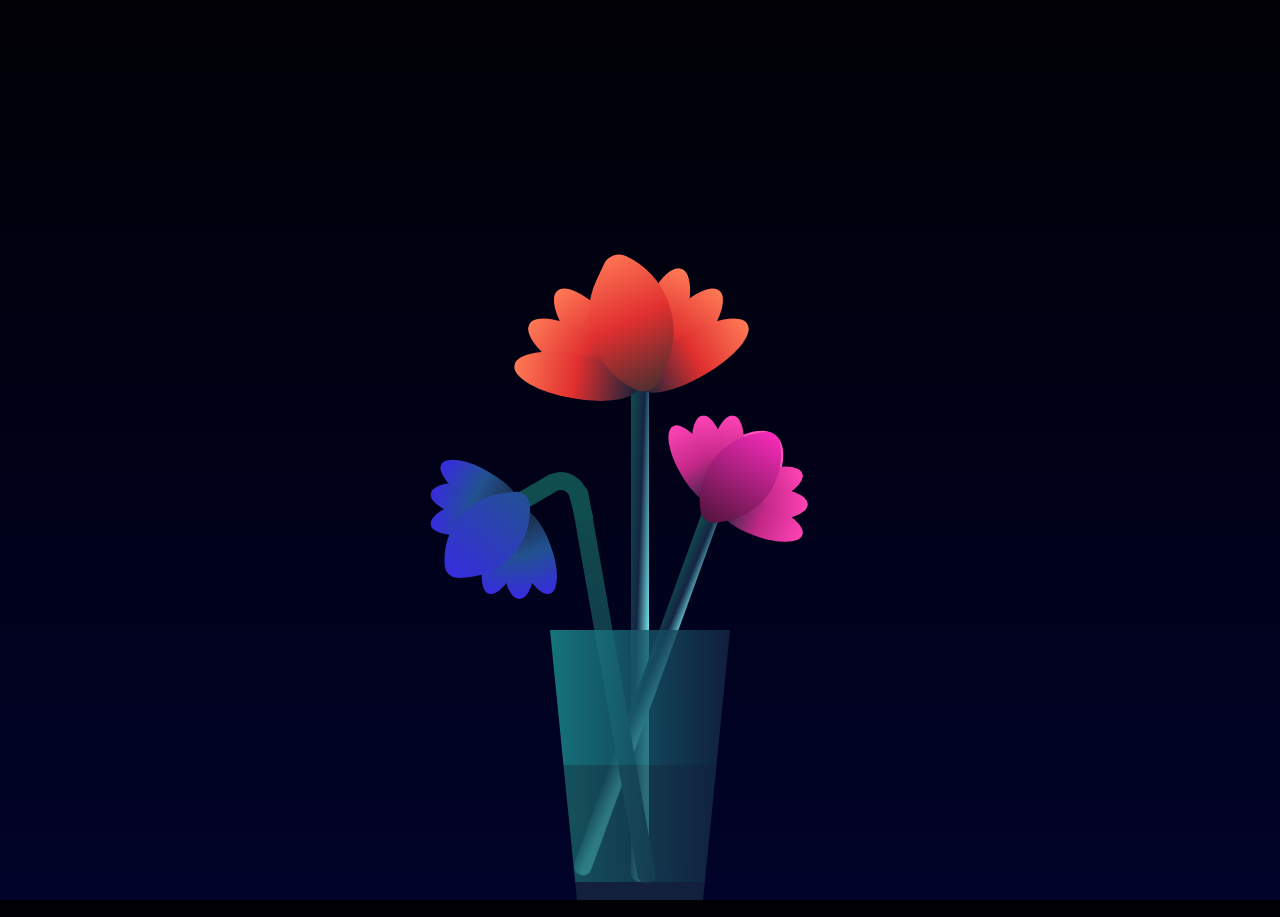
<file: Act1.html>
<!DOCTYPE html>
<html lang="en">
<head>
    <meta charset="UTF-8">
    <meta name="viewport" content="width=device-width, initial-scale=1.0">
    <title>For you</title>
    <style>
        *,
*::after,
*::before{
    padding: 0;
    margin: 0;
    box-sizing: border-box;
}

:root{
    --color-bg: linear-gradient(to top,#010329,#000005);
    --color-glass:linear-gradient(to left,#142544,#1a9092);
    --color-water:linear-gradient(to left,#142544,#1b6d6e);
}

body{
    background-image:var(--color-bg);
    min-height: 100vh;
    display: flex;
    justify-content: center;
    align-items:flex-end;
    overflow: hidden;
}

.flower{
    position: relative;
}

.flower__glass{
    width:20vmin;
    height: 30vmin;
    background-image: var(--color-glass);
    clip-path: polygon(0 0, 100% 0, 85% 100%, 15% 100%);
    opacity: .8;
    position: relative;
}

.flower__glass::after{
    content: '';
    position: absolute;
    bottom: 0;
    left: 0;
    background-color: #182843;
    width: 100%;
    height: 2vmin;
}

.flower__glass::before{
    content: '';
    position: absolute;
    bottom: 0;
    left: 0;
    background-image: var(--color-water);
    width: 100%;
    height: 15vmin;
}

.f-wrapper{
    position: absolute;
    left: 45%;
    bottom: 2vmin;
}

.f-wrapper--2{
    left: 50%;
    bottom: 5%;
    transform-origin: 10% left;
    transform: rotate(20deg);
}

.f-wrapper--3{
    left: 30%;
    bottom: 5%;
    transform-origin: 10% left;
    transform: rotate(-10deg);
}

.f-wrapper--3 .flower__line{
    height: 45vmin;
    position: relative;
}

.f-wrapper--3 .flower__line::after{
    content: '';
    position: absolute;
    left:0;
    top: 0;
    width: 6vmin;
    height: 6vmin;
    transform: translate(-69%,-30%) rotate(-5deg);
    border-radius:10vmin 10vmin 0 0;
    border: 2vmin solid  #104d4e;
    border-bottom: transparent;
    border-left: transparent;
}

.f-wrapper--3 .flower__line::before{
    content: '';
    position: absolute;
    left:-40%;
    top: -1%;
    width: 6vmin;
    height: 2vmin;
    transform-origin: right;
    transform: translate(-100%,-80%) rotate(-20deg);
    background-color: #104d4e;
    border-radius: 2vmin;
}

.f-wrapper--3 .flower__line{
    background-image: linear-gradient(to top,#142544,#104d4e);
}


.f-wrapper--2 .flower__line{
    height: 45vmin;
}

.f-wrapper--2 .f{
    transform: translateX(-50%) rotate(20deg);
}

.f-wrapper--3 .f{
    transform: translate(-350%,-50%) rotate(-120deg);
}

.f-wrapper--2 .flower__leaf:not(:first-child){
    width: 3.8vmin;
    height: 10vmin;
    background-image: linear-gradient(to bottom, #ff43b6 ,#c22887, #1a233a 99%);
}

.f-wrapper--3 .flower__leaf:not(:first-child){
    width: 3.8vmin;
    height: 10vmin;
    background-image: linear-gradient(to bottom, #372be0 ,#225291, #1a233a 99%);
}

.f-wrapper--3 .flower__leaf--1{
    width: 8vmin;
    height: 10vmin;
    bottom: 2vmin;
    background-color: #3073f0;
}

.f-wrapper--2 .flower__leaf--1{
    width: 8vmin;
    height: 10vmin;
    bottom: 2vmin;
    background-color: #ff52ba;
}

.f-wrapper--2 .f .flower__leaf--8{
    width: 10vmin;
    height: 9vmin;
    bottom: 3vmin;
    left: -30%;
    transform: rotate(-50deg);
    background-image: linear-gradient(to left bottom, #ff2cc0 ,#4d1337);;
}

.f-wrapper--3 .f .flower__leaf--8{
    width: 10vmin;
    height: 9vmin;
    left: -10% !important;
    background-image: linear-gradient(to left bottom, #372be0 ,#225291);;
}

.flower__line{
    width: 2vmin;
    height: 56vmin;
    background-image: linear-gradient(to left top,#82fdff 20%,#142544,#104d4e);
    border-radius: 4vmin;
}

.f{
    position: absolute;
    top: 1vmin;
    left: 50%;
    transform: translateX(-50%) rotate(-10deg);
    width: 2vmin;
    height: 2vmin;
}


.flower__leaf{
    position: absolute;
    left: 50%;
    bottom: 2vmin;
    transform: translateX(-50%);
    width: 5vmin;
    height: 14vmin;
    background-image: linear-gradient(to bottom, #ff7a56 ,#e02f2f, #1a233a 99%);

    clip-path: ellipse(50% 50% at 50% 50%);
    transform-origin: center bottom;
    animation: open-flower 2s 1s backwards;
}

.flower__leaf--1{
    width: 10vmin;
    height: 12vmin;
    bottom: 3vmin;
    border-radius: 50% 50% 50% 50% / 80% 80% 20% 20%;
    background-color: #f85e17;
    background-image: none;
    animation: open-flowe--middle  1.4s 1s backwards;
}

.flower__leaf--2{
    transform: translateX(-50%) rotate(-30deg);
}
.flower__leaf--3{
    transform: translateX(-50%) rotate(-50deg);
}
.flower__leaf--4{
    transform: translateX(-50%) rotate(-70deg);
}

.flower__leaf--5{
    transform: translateX(-50%) rotate(30deg);
}

.flower__leaf--6{
    transform: translateX(-50%) rotate(50deg);
}

.flower__leaf--7{
    transform: translateX(-50%) rotate(70deg);
}

.flower__leaf--8{
    width: 13vmin;
    height: 11vmin;
    bottom: 6vmin;
    left: -30%;
    border-radius: none;
    clip-path: none;
    border-radius: 10vmin 2vmin 10vmin 2vmin;
    transform: rotate(-55deg);
    background-image: linear-gradient(to left bottom, #ff7a56 ,#e02f2f,#492f2f 98%);
}

.flower__fall-down--yellow{
    animation: flower-fall-down-yellow  8s 1.2s linear forwards;
}

.flower__fall-down--pink{
    animation: flower-fall-down-pink  5s 1.2s linear forwards;
}

.flower__fall-down--purple{
    bottom: 4vmin;
    animation:flower-fall-down-purple  6s 1.2s linear forwards, flower-falling 6s 7.2s linear infinite;
}


@keyframes open-flower{
        0%{
            transform:  translateX(-50%) rotate(0);
        }
}

@keyframes open-flowe--middle {
    0%{
        opacity: 0;
        transform: translateX(-50%) scale(0);
    }
}

@keyframes flower-fall-down-pink {

    0%{
        transform: rotate(-55deg);
    }

    50%{
        transform: rotateX(-100deg);
    }

    100%{
        transform:translate(2vmin,28vmin);
    }

}

@keyframes flower-fall-down-yellow {

    0%{
        transform: rotate(-55deg);
    }

    50%{
        bottom: 3vmin;
        transform: rotateX(-100deg);
    }

    100%{
        transform:translate(2vmin,70vmin) rotate(150deg);
    }

}

@keyframes flower-fall-down-purple {

    0%{
        transform: rotate(-50deg);
    }

    25%{
        bottom: 1vmin ;
        transform: rotateX(-100deg);
        perspective: 0px;
    }

    50%{
        perspective: 0px;
        transform:translate(-30vmin,2vmin) rotate(90deg);
    }

    75%{
        perspective: 0px;
        transform:translate(-34vmin,-2vmin);
    }

    100%{
        transform-origin: center;
        transform:translate(-34vmin,-2vmin) rotateY(-80deg) rotateX(35deg);
    }

}

@keyframes flower-falling {
    0%,100%{
        transform-origin: center;
        transform:translate(-34vmin,-2vmin) rotateY(-80deg) rotateX(35deg);
    }

    25%{
        transform-origin: center;
        transform:translate(-34.4vmin,-2vmin) rotateY(-84deg) rotateX(35deg);
    }

    50%{
        transform-origin: center;
        transform:translate(-32vmin,-4.2vmin) rotateY(-80deg) rotateX(35deg);
    }

    75%{
        transform-origin: center;
        transform:translate(-36vmin,1.1vmin) rotateY(-80deg) rotateX(35deg);
    }
}

    </style>
</head>
<body>
<div class="flower">
    <div class="f-wrapper">
        <div class="flower__line"></div>
        <div class="f">
            <div class="flower__leaf flower__leaf--1"></div>
            <div class="flower__leaf flower__leaf--2"></div>
            <div class="flower__leaf flower__leaf--3"></div>
            <div class="flower__leaf flower__leaf--4"></div>
            <div class="flower__leaf flower__leaf--5"></div>
            <div class="flower__leaf flower__leaf--6"></div>
            <div class="flower__leaf flower__leaf--7"></div>
            <div class="flower__leaf flower__leaf--8 flower__fall-down--yellow"></div>
        </div>
    </div>

    <div class="f-wrapper f-wrapper--2">
        <div class="flower__line"></div>
        <div class="f">
            <div class="flower__leaf flower__leaf--1"></div>
            <div class="flower__leaf flower__leaf--2"></div>
            <div class="flower__leaf flower__leaf--3"></div>
            <div class="flower__leaf flower__leaf--4"></div>
            <div class="flower__leaf flower__leaf--5"></div>
            <div class="flower__leaf flower__leaf--6"></div>
            <div class="flower__leaf flower__leaf--7"></div>
            <div class="flower__leaf flower__leaf--8 flower__fall-down--pink"></div>
        </div>
    </div>

    <div class="f-wrapper f-wrapper--3">
        <div class="flower__line"></div>
        <div class="f">
            <div class="flower__leaf flower__leaf--1"></div>
            <div class="flower__leaf flower__leaf--2"></div>
            <div class="flower__leaf flower__leaf--3"></div>
            <div class="flower__leaf flower__leaf--4"></div>
            <div class="flower__leaf flower__leaf--5"></div>
            <div class="flower__leaf flower__leaf--6"></div>
            <div class="flower__leaf flower__leaf--7"></div>
            <div class="flower__leaf flower__leaf--8 flower__fall-down--purple"></div>
        </div>
    </div>
    <div class="flower__glass"></div>
</div>

    
</body>
</html>
</html>
</file>
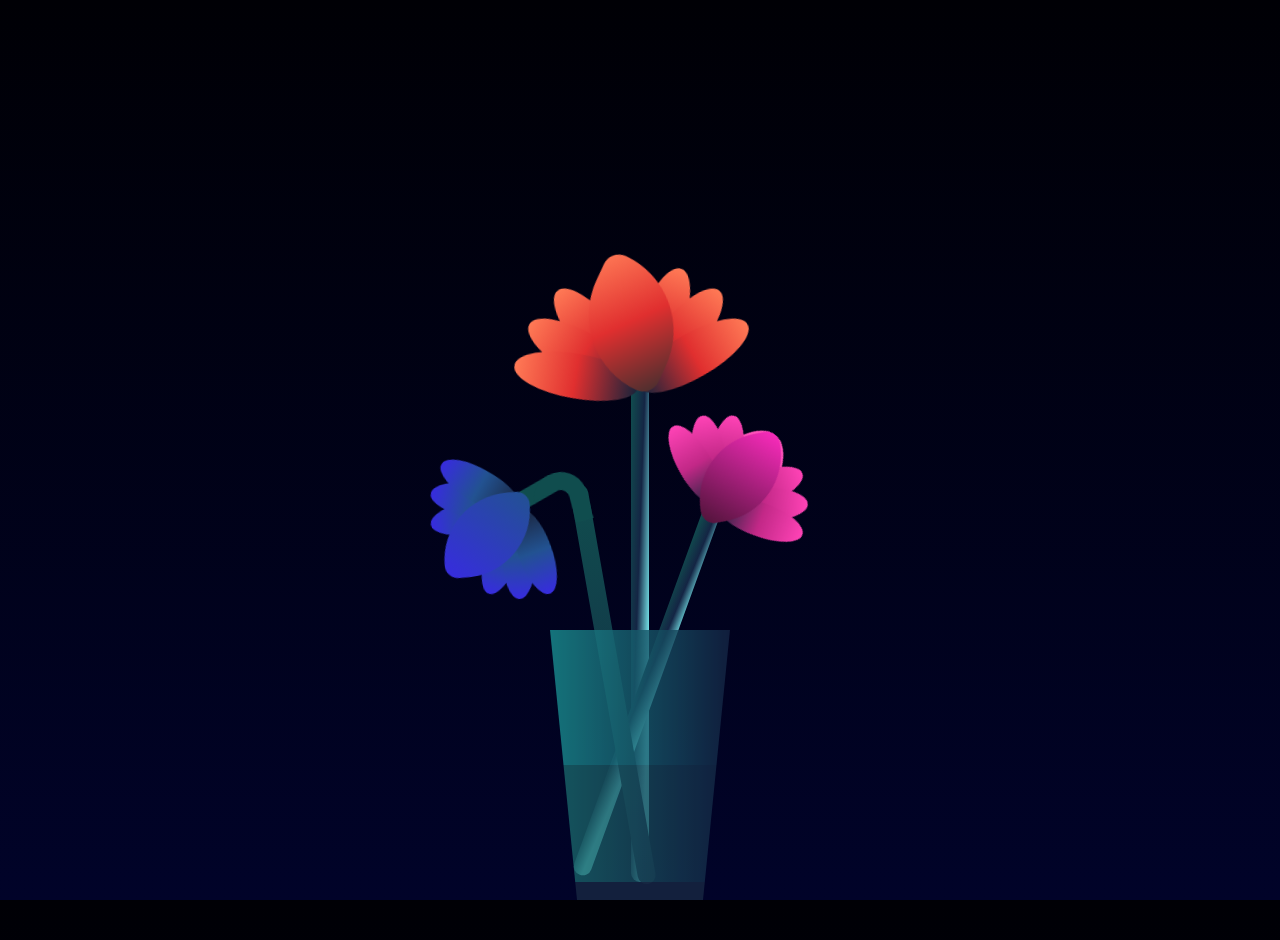
<file: Azi.html>
<!DOCTYPE html>
<html lang="en">
<head>
    <meta charset="UTF-8">
    <meta name="viewport" content="width=device-width, initial-scale=1.0">
    <title>For you</title>
    <style>
        *,
*::after,
*::before{
    padding: 0;
    margin: 0;
    box-sizing: border-box;
}

:root{
    --color-bg: linear-gradient(to top,#010329,#000005);
    --color-glass:linear-gradient(to left,#142544,#1a9092);
    --color-water:linear-gradient(to left,#142544,#1b6d6e);
}

body{
    background-image:var(--color-bg);
    min-height: 100vh;
    display: flex;
    justify-content: center;
    align-items:flex-end;
    overflow: hidden;
}

.flower{
    position: relative;
}

.flower__glass{
    width:20vmin;
    height: 30vmin;
    background-image: var(--color-glass);
    clip-path: polygon(0 0, 100% 0, 85% 100%, 15% 100%);
    opacity: .8;
    position: relative;
}

.flower__glass::after{
    content: '';
    position: absolute;
    bottom: 0;
    left: 0;
    background-color: #182843;
    width: 100%;
    height: 2vmin;
}

.flower__glass::before{
    content: '';
    position: absolute;
    bottom: 0;
    left: 0;
    background-image: var(--color-water);
    width: 100%;
    height: 15vmin;
}

.f-wrapper{
    position: absolute;
    left: 45%;
    bottom: 2vmin;
}

.f-wrapper--2{
    left: 50%;
    bottom: 5%;
    transform-origin: 10% left;
    transform: rotate(20deg);
}

.f-wrapper--3{
    left: 30%;
    bottom: 5%;
    transform-origin: 10% left;
    transform: rotate(-10deg);
}

.f-wrapper--3 .flower__line{
    height: 45vmin;
    position: relative;
}

.f-wrapper--3 .flower__line::after{
    content: '';
    position: absolute;
    left:0;
    top: 0;
    width: 6vmin;
    height: 6vmin;
    transform: translate(-69%,-30%) rotate(-5deg);
    border-radius:10vmin 10vmin 0 0;
    border: 2vmin solid  #104d4e;
    border-bottom: transparent;
    border-left: transparent;
}

.f-wrapper--3 .flower__line::before{
    content: '';
    position: absolute;
    left:-40%;
    top: -1%;
    width: 6vmin;
    height: 2vmin;
    transform-origin: right;
    transform: translate(-100%,-80%) rotate(-20deg);
    background-color: #104d4e;
    border-radius: 2vmin;
}

.f-wrapper--3 .flower__line{
    background-image: linear-gradient(to top,#142544,#104d4e);
}


.f-wrapper--2 .flower__line{
    height: 45vmin;
}

.f-wrapper--2 .f{
    transform: translateX(-50%) rotate(20deg);
}

.f-wrapper--3 .f{
    transform: translate(-350%,-50%) rotate(-120deg);
}

.f-wrapper--2 .flower__leaf:not(:first-child){
    width: 3.8vmin;
    height: 10vmin;
    background-image: linear-gradient(to bottom, #ff43b6 ,#c22887, #1a233a 99%);
}

.f-wrapper--3 .flower__leaf:not(:first-child){
    width: 3.8vmin;
    height: 10vmin;
    background-image: linear-gradient(to bottom, #372be0 ,#225291, #1a233a 99%);
}

.f-wrapper--3 .flower__leaf--1{
    width: 8vmin;
    height: 10vmin;
    bottom: 2vmin;
    background-color: #3073f0;
}

.f-wrapper--2 .flower__leaf--1{
    width: 8vmin;
    height: 10vmin;
    bottom: 2vmin;
    background-color: #ff52ba;
}

.f-wrapper--2 .f .flower__leaf--8{
    width: 10vmin;
    height: 9vmin;
    bottom: 3vmin;
    left: -30%;
    transform: rotate(-50deg);
    background-image: linear-gradient(to left bottom, #ff2cc0 ,#4d1337);;
}

.f-wrapper--3 .f .flower__leaf--8{
    width: 10vmin;
    height: 9vmin;
    left: -10% !important;
    background-image: linear-gradient(to left bottom, #372be0 ,#225291);;
}

.flower__line{
    width: 2vmin;
    height: 56vmin;
    background-image: linear-gradient(to left top,#82fdff 20%,#142544,#104d4e);
    border-radius: 4vmin;
}

.f{
    position: absolute;
    top: 1vmin;
    left: 50%;
    transform: translateX(-50%) rotate(-10deg);
    width: 2vmin;
    height: 2vmin;
}


.flower__leaf{
    position: absolute;
    left: 50%;
    bottom: 2vmin;
    transform: translateX(-50%);
    width: 5vmin;
    height: 14vmin;
    background-image: linear-gradient(to bottom, #ff7a56 ,#e02f2f, #1a233a 99%);

    clip-path: ellipse(50% 50% at 50% 50%);
    transform-origin: center bottom;
    animation: open-flower 2s 1s backwards;
}

.flower__leaf--1{
    width: 10vmin;
    height: 12vmin;
    bottom: 3vmin;
    border-radius: 50% 50% 50% 50% / 80% 80% 20% 20%;
    background-color: #f85e17;
    background-image: none;
    animation: open-flowe--middle  1.4s 1s backwards;
}

.flower__leaf--2{
    transform: translateX(-50%) rotate(-30deg);
}
.flower__leaf--3{
    transform: translateX(-50%) rotate(-50deg);
}
.flower__leaf--4{
    transform: translateX(-50%) rotate(-70deg);
}

.flower__leaf--5{
    transform: translateX(-50%) rotate(30deg);
}

.flower__leaf--6{
    transform: translateX(-50%) rotate(50deg);
}

.flower__leaf--7{
    transform: translateX(-50%) rotate(70deg);
}

.flower__leaf--8{
    width: 13vmin;
    height: 11vmin;
    bottom: 6vmin;
    left: -30%;
    border-radius: none;
    clip-path: none;
    border-radius: 10vmin 2vmin 10vmin 2vmin;
    transform: rotate(-55deg);
    background-image: linear-gradient(to left bottom, #ff7a56 ,#e02f2f,#492f2f 98%);
}

.flower__fall-down--yellow{
    animation: flower-fall-down-yellow  8s 1.2s linear forwards;
}

.flower__fall-down--pink{
    animation: flower-fall-down-pink  5s 1.2s linear forwards;
}

.flower__fall-down--purple{
    bottom: 4vmin;
    animation:flower-fall-down-purple  6s 1.2s linear forwards, flower-falling 6s 7.2s linear infinite;
}

.night {
    position: fixed;
    left: 50%;
    top: 0;
    transform: translateX(-50%);
    width: 100%;
    height: 100%;
    filter: blur(0.1vmin);
    background-image: radial-gradient(ellipse at top, transparent 0%, var(--dark-color)), radial-gradient(ellipse at bottom, var(--dark-color), rgba(145, 233, 255, 0.2)), repeating-linear-gradient(220deg, rgb(0, 0, 0) 0px, rgb(0, 0, 0) 19px, transparent 19px, transparent 22px), repeating-linear-gradient(189deg, rgb(0, 0, 0) 0px, rgb(0, 0, 0) 19px, transparent 19px, transparent 22px), repeating-linear-gradient(148deg, rgb(0, 0, 0) 0px, rgb(0, 0, 0) 19px, transparent 19px, transparent 22px), linear-gradient(90deg, rgb(0, 255, 250), rgb(240, 240, 240));
  }

.flower__grass--1 {
    -webkit-animation: moving-grass 2s linear infinite;
            animation: moving-grass 2s linear infinite;
}

.flower__grass--2 {
    left: 2vmin;
    bottom: 10vmin;
    transform: scale(0.5) rotate(75deg) rotateX(10deg) rotateY(-200deg);
    opacity: 0.8;
    z-index: 0;
    -webkit-animation: moving-grass--2 1.5s linear infinite;
            animation: moving-grass--2 1.5s linear infinite;
}

@keyframes open-flower{
        0%{
            transform:  translateX(-50%) rotate(0);
        }
}

@keyframes open-flowe--middle {
    0%{
        opacity: 0;
        transform: translateX(-50%) scale(0);
    }
}

@keyframes flower-fall-down-pink {

    0%{
        transform: rotate(-55deg);
    }

    50%{
        transform: rotateX(-100deg);
    }

    100%{
        transform:translate(2vmin,28vmin);
    }

}

@keyframes flower-fall-down-yellow {

    0%{
        transform: rotate(-55deg);
    }

    50%{
        bottom: 3vmin;
        transform: rotateX(-100deg);
    }

    100%{
        transform:translate(2vmin,70vmin) rotate(150deg);
    }

}

@keyframes flower-fall-down-purple {

    0%{
        transform: rotate(-50deg);
    }

    25%{
        bottom: 1vmin ;
        transform: rotateX(-100deg);
        perspective: 0px;
    }

    50%{
        perspective: 0px;
        transform:translate(-30vmin,2vmin) rotate(90deg);
    }

    75%{
        perspective: 0px;
        transform:translate(-34vmin,-2vmin);
    }

    100%{
        transform-origin: center;
        transform:translate(-34vmin,-2vmin) rotateY(-80deg) rotateX(35deg);
    }

}

@keyframes flower-falling {
    0%,100%{
        transform-origin: center;
        transform:translate(-34vmin,-2vmin) rotateY(-80deg) rotateX(35deg);
    }

    25%{
        transform-origin: center;
        transform:translate(-34.4vmin,-2vmin) rotateY(-84deg) rotateX(35deg);
    }

    50%{
        transform-origin: center;
        transform:translate(-32vmin,-4.2vmin) rotateY(-80deg) rotateX(35deg);
    }

    75%{
        transform-origin: center;
        transform:translate(-36vmin,1.1vmin) rotateY(-80deg) rotateX(35deg);
    }
}


    </style>
</head>
<body>
<div class="night"></div>
<div class="flower">
    <div class="f-wrapper">
        <div class="flower__line"></div>
        <div class="f">
            <div class="flower__leaf flower__leaf--1"></div>
            <div class="flower__leaf flower__leaf--2"></div>
            <div class="flower__leaf flower__leaf--3"></div>
            <div class="flower__leaf flower__leaf--4"></div>
            <div class="flower__leaf flower__leaf--5"></div>
            <div class="flower__leaf flower__leaf--6"></div>
            <div class="flower__leaf flower__leaf--7"></div>
            <div class="flower__leaf flower__leaf--8 flower__fall-down--yellow"></div>
        </div>
    </div>

    <div class="f-wrapper f-wrapper--2">
        <div class="flower__line"></div>
        <div class="f">
            <div class="flower__leaf flower__leaf--1"></div>
            <div class="flower__leaf flower__leaf--2"></div>
            <div class="flower__leaf flower__leaf--3"></div>
            <div class="flower__leaf flower__leaf--4"></div>
            <div class="flower__leaf flower__leaf--5"></div>
            <div class="flower__leaf flower__leaf--6"></div>
            <div class="flower__leaf flower__leaf--7"></div>
            <div class="flower__leaf flower__leaf--8 flower__fall-down--pink"></div>
        </div>
    </div>

    <div class="f-wrapper f-wrapper--3">
        <div class="flower__line"></div>
        <div class="f">
            <div class="flower__leaf flower__leaf--1"></div>
            <div class="flower__leaf flower__leaf--2"></div>
            <div class="flower__leaf flower__leaf--3"></div>
            <div class="flower__leaf flower__leaf--4"></div>
            <div class="flower__leaf flower__leaf--5"></div>
            <div class="flower__leaf flower__leaf--6"></div>
            <div class="flower__leaf flower__leaf--7"></div>
            <div class="flower__leaf flower__leaf--8 flower__fall-down--purple"></div>
        </div>
    </div>
    <div class="flower__glass"></div>

    <div class="growing-grass">
        <div class="flower__grass flower__grass--1">
          <div class="flower__grass--top"></div>
          <div class="flower__grass--bottom"></div>
          <div class="flower__grass__leaf flower__grass__leaf--1"></div>
          <div class="flower__grass__leaf flower__grass__leaf--2"></div>
          <div class="flower__grass__leaf flower__grass__leaf--3"></div>
          <div class="flower__grass__leaf flower__grass__leaf--4"></div>
          <div class="flower__grass__leaf flower__grass__leaf--5"></div>
          <div class="flower__grass__leaf flower__grass__leaf--6"></div>
          <div class="flower__grass__leaf flower__grass__leaf--7"></div>
          <div class="flower__grass__leaf flower__grass__leaf--8"></div>
          <div class="flower__grass__overlay"></div>
        </div>
      </div>
  
      <div class="growing-grass">
        <div class="flower__grass flower__grass--2">
          <div class="flower__grass--top"></div>
          <div class="flower__grass--bottom"></div>
          <div class="flower__grass__leaf flower__grass__leaf--1"></div>
          <div class="flower__grass__leaf flower__grass__leaf--2"></div>
          <div class="flower__grass__leaf flower__grass__leaf--3"></div>
          <div class="flower__grass__leaf flower__grass__leaf--4"></div>
          <div class="flower__grass__leaf flower__grass__leaf--5"></div>
          <div class="flower__grass__leaf flower__grass__leaf--6"></div>
          <div class="flower__grass__leaf flower__grass__leaf--7"></div>
          <div class="flower__grass__leaf flower__grass__leaf--8"></div>
          <div class="flower__grass__overlay"></div>
        </div>
      </div>
</div>

    
</body>
</html>
</html>
</file>
